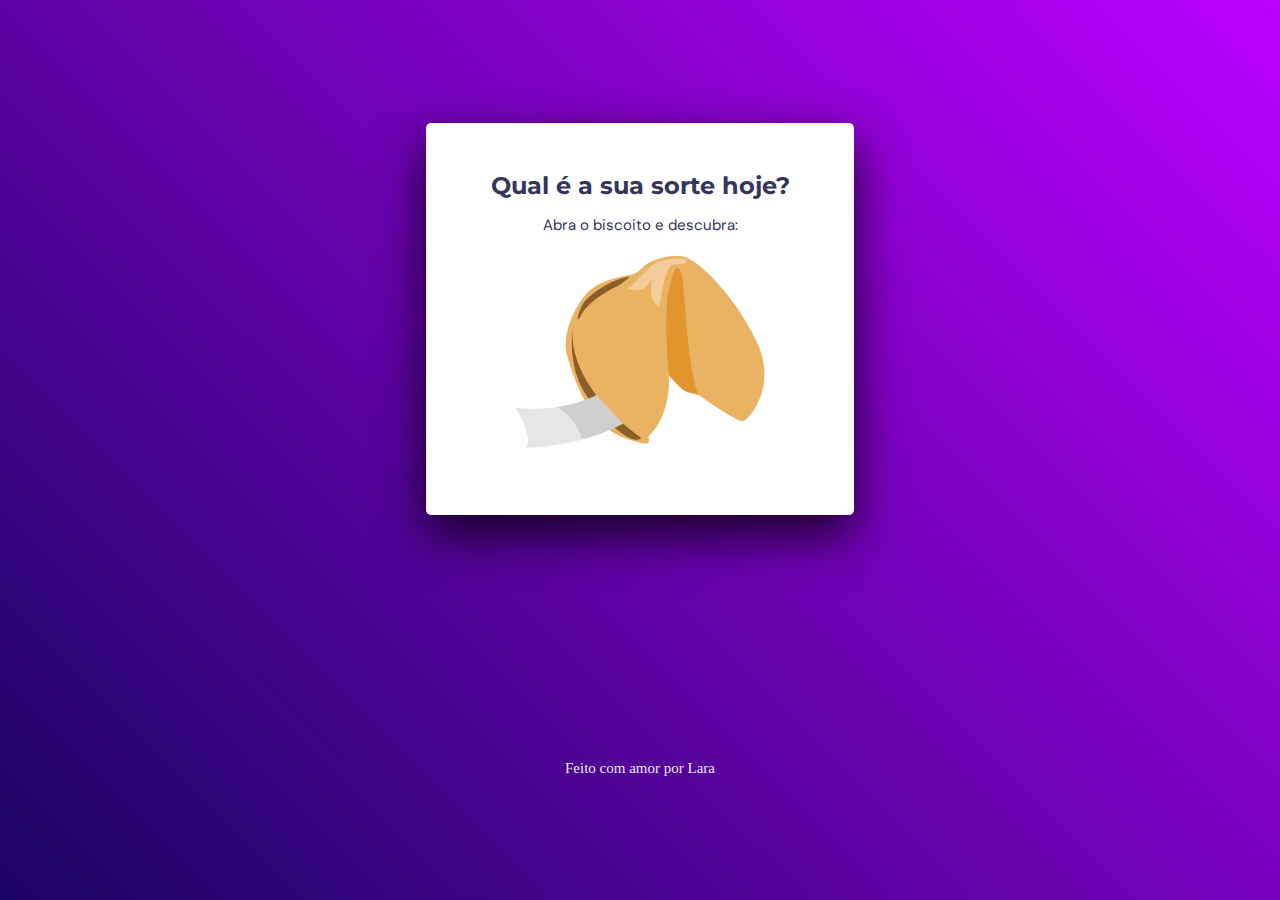
<file: BiscoitoDaSorte/index.html>
<!DOCTYPE html>
<html lang="en">
<head>
    <meta charset="UTF-8">
    <meta name="viewport" content="width=device-width, initial-scale=1.0">

    <link rel="preconnect" href="https://fonts.googleapis.com">
    <link rel="preconnect" href="https://fonts.gstatic.com" crossorigin>
    <link href="https://fonts.googleapis.com/css2?family=DM+Sans:opsz,wght@9..40,400;9..40,500;9..40,600;9..40,700&family=Dancing+Script&family=Montserrat:wght@400;700&display=swap" rel="stylesheet">
    
    <link rel="stylesheet" href="./src/css/style.css" class="css">
    <title>Lucky One</title>
</head>
<body>
    <main>
        <div class="screen1">
            <h1>Qual é a sua sorte hoje?</h1>
            <p>Abra o biscoito e descubra:</p>

            <button id="btn-open">
                <img src="./src/assets/Ebene 4.png" alt="biscoitinho">
            </button>
        </div>
    
        <div class="screen2 hide">
            <h1>Aqui está sua sorte de hoje:</h1>

            <h2></h2>

            <img src="./src/assets/opened-cookie.png" alt="">
            <button id="btn-again">
                Abrir outro biscoito
            </button>
        </div>

        <footer>
            <p>Feito com amor por Lara</p>
        </footer>
    </main>

    
<script src="./src/js/script.js"></script>
</body>
</html>
</file>
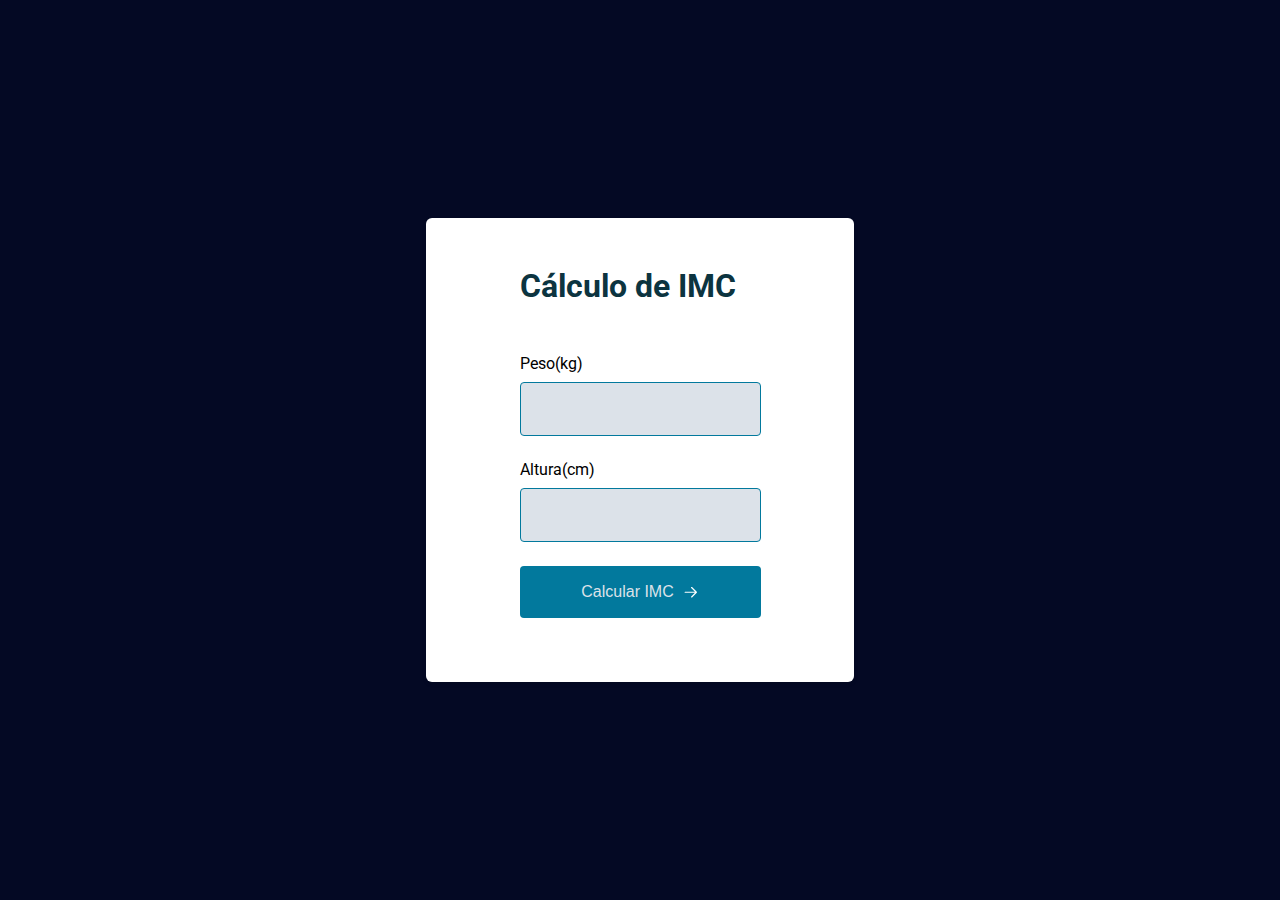
<file: CalculadoraIMC2/index.html>
<!DOCTYPE html>
<html lang="en">
<head>
    <meta charset="UTF-8">
    <meta name="viewport" content="width=device-width, initial-scale=1.0">
    <link rel="preconnect" href="https://fonts.googleapis.com">
    <link rel="preconnect" href="https://fonts.gstatic.com" crossorigin>
    <link href="https://fonts.googleapis.com/css2?family=Roboto:wght@400;700&display=swap" rel="stylesheet">

    <link rel="stylesheet" href="./src/css/style.css" class="css">
    
    <title>CALCULADORA DE IMC</title>
</head>
<body>    
    <div class="alert-error">
        Digite somente números
    </div>

        <div class="container">
            <main class="card">
                <form>
                <h1 class="title">Cálculo de IMC</h1>

            <div class="input-wrapper">    
                <label for="weight">Peso(kg)</label>
                <input type="number" id="weight">
            </div>

            <div class="input-wrapper">   
                <label for="height">Altura(cm)</label>
                <input type="number" id="height">   
            </div>

            <button type="submit">Calcular IMC
                <svg xmlns="http://www.w3.org/2000/svg" width="17" height="16" viewBox="0 0 17 16" fill="none">
                    <path d="M3.1685 8.26205L14.3589 8.26213M14.3589 8.26213L9.64488 3.54808M14.3589 8.26213L9.64488 12.9762" stroke="white" stroke-width="1.20972" stroke-linecap="round" stroke-linejoin="round"/>
                  </svg>
            </button>
        </form>
        </main>

        <div class="modal-wrapper">
            <div class="modal card">
            <h2 class="title">
                <button class="close">
                    <svg xmlns="http://www.w3.org/2000/svg" width="24" height="24" viewBox="0 0 24 24" fill="none">
                        <g clip-path="url(#clip0_123_97)">
                          <path d="M19 6.41L17.59 5L12 10.59L6.41 5L5 6.41L10.59 12L5 17.59L6.41 19L12 13.41L17.59 19L19 17.59L13.41 12L19 6.41Z" fill="#0C3440" fill-opacity="0.6"/>
                        </g>
                        <defs>
                          <clipPath id="clip0_123_97">
                            <rect width="24" height="24" fill="white"/>
                          </clipPath>
                        </defs>
                      </svg>
                </button>

                <span>Seu IMC é:</span>
            </h2>
        </div>
        </div>

    </div>

    <script src="./src/js/utilis.js" defer type="module"></script>
    <script src="./src/js/script.js" defer type="module"></script>
    
</body>
</html>
</file>
<file: BiscoitoDaSorte/src/css/style.css>
*{
    margin: 0;
    padding: 0;
    box-sizing: border-box;
    list-style: none;
}

:root {
    font-size: 62.5%;
}

main {
    background: linear-gradient(45deg, #190361 0%, #B0F 100%);
    height: 100vh;
    display: grid;
    place-items: center;
}

.screen1 {
    display: grid;
    place-items: center;
    justify-content: center;
    align-items: center;

    margin: 0 auto;

    width: 428px;
    padding: 48px 64px 64px 64px;

    border-radius: 5px;
    background: #FFF;
    box-shadow: 0px 20px 50px 0px rgba(0, 0, 0, 0.80);
}

h1 {
    color: #34355B;
    text-align: center;
    font-size: 24px;
    margin-bottom: 15px;
    font-family: Montserrat;
}

.screen1 p {
    color: #34355B;
    font-size: 15px;
    margin-bottom: 20px;
    font-family: DM Sans;
}

button img {
    animation: myAnim 2s ease 0s infinite normal forwards ;
}

@keyframes myAnim {
	0% {
		animation-timing-function: ease-out;
		transform: scale(1);
		transform-origin: center center;
	}

	10% {
		animation-timing-function: ease-in;
		transform: scale(0.91);
	}

	17% {
		animation-timing-function: ease-out;
		transform: scale(0.98);
	}

	33% {
		animation-timing-function: ease-in;
		transform: scale(0.87);
	}

	45% {
		animation-timing-function: ease-out;
		transform: scale(1);
	}
}



#btn-open{
    border: none;
    background-color: #FFF;
    cursor: pointer;
}

.screen2 {
    display: grid;
    place-items: center;
    justify-content: center;
    align-items: center;

    margin: 0 auto;

    padding: 48px 64px;

    width: 428px;
    border-radius: 5px;
    background: #FFF;
    box-shadow: 0px 20px 50px 0px rgba(0, 0, 0, 0.80);
}

.screen2 img {
    display: flex;
    justify-content: center;
    align-items: center;
    align-self: center;

    margin-top: 42px;
}

#btn-again {
    padding: 16px;
    gap: 0.6rem;

    border: none;
    border-radius: 4px;
    background: #FF9500;
    
    color: #FFF;
    font-size: 15px;

    margin-top: 17px;
    cursor: pointer;
    font-family: DM Sans;
}


.hide {
    display: none;
}


h2 {
    width: 273px;

    background: #E4EDF1;
    box-shadow: 2px 2px 2px 0px rgba(85, 85, 85, 0.50);
    
    padding: 0.6rem;
    margin: 1rem;

    
    text-align: center;
    font-family: Dancing Script;
    font-size: 2rem;
    font-weight: 400;
}

footer {
    color: #E4EDF1;
    font-size: 1.5rem;
}
</file>
<file: CalculadoraIMC2/src/css/style.css>
* {
    margin: 0;
    padding: 0;
    box-sizing: border-box;
    list-style: none;
}

:root {
    font-size: 62.5%;
}

body {
    background: #040924;
    font-family: 'Roboto', sans-serif;
}

body, input, button {
    font-size: 1.6rem;
    line-height: 2rem;
}

.container {
    height: 100vh;
    display: grid;
    place-content: center;
}

.card {
    padding: 4.8rem 6.4rem 6.4rem;
    background: white;
    max-width: 42.8rem;
    margin-inline: auto;

    box-shadow: 0 .2rem .4rem rgba(0,0,0,0.1);
    border-radius: .6rem;
}

.title {
    color: #0C3440;
    font-family: Roboto;
    font-size: 3.2rem;
    font-weight: 700;
    line-height: 4rem;
}


form {
    display: grid;
    place-content: center;
    gap: 1.6rem;
    width: 30rem;
}

form h1 {
    margin-bottom: 3.2rem;
}

form label {
    display: block;
    margin-bottom: 0.8rem;
}

form input {
    width: 100%;
    padding: 1.6rem;
    border-radius: .4rem; 
    border: 1px solid var(--brand-colors-explorer-mid, #02799D);
    background: #DCE2E9;

    margin-bottom: .8rem;
    gap: 10px;
}

form input:focus {
    outline: 2px solid #212529 ;
}

form button {
    display: flex;
    justify-content: center;
    align-items: center;

    width: 100%;
    padding: 1.6rem;
    gap: .8rem;

    color: #DCE2E9;
    border: none;
    border-radius: .4rem;
    background: var(--brand-colors-explorer-mid, #02799D);
    transition: background .3s;

    cursor: pointer;
}

form button:hover {
    background-color: #023a4b;
}

.modal-wrapper{
    position: absolute;
    inset: 0;
    color:#023a4b;
    background-color: rgba(0, 0, 0, 0.7);
    display: grid;
    place-content: center;

    opacity: 0;
    visibility: hidden;
}

.model-card {
    border-radius: .6rem;
    background: #FFF;
    box-shadow: 0rem .2rem .4rem 0rem rgba(0, 0, 0, 0.10);
}

.modal-wrapper.open {
    opacity: 1;
    visibility: visible;
}

.modal {
    position: relative;
}

.modal button {
    background-color: none;
    border: none;

    position: absolute;
    top: 1.6rem;
    right: 1.6rem;

    cursor: pointer;
    transition: transform .3s;
}

.modal button:hover {
    transform: scale(1.1);
}


.alert-error.open {
    visibility: visible;
    opacity: 1;
    transform: translateY(0);
}

.alert-error {
    background-color: #F03E3E;
    color: white;

    padding: .8rem;
    
    position: absolute;
    top: 0;
    left: 0;
    right: 0;
    
    text-align: center;
    font-weight: bold;
    font-size: 1.6rem;


    visibility: hidden;
    opacity: 0;
    transform: translateY(-30px);
    transition: transform .5s;
}
</file>
